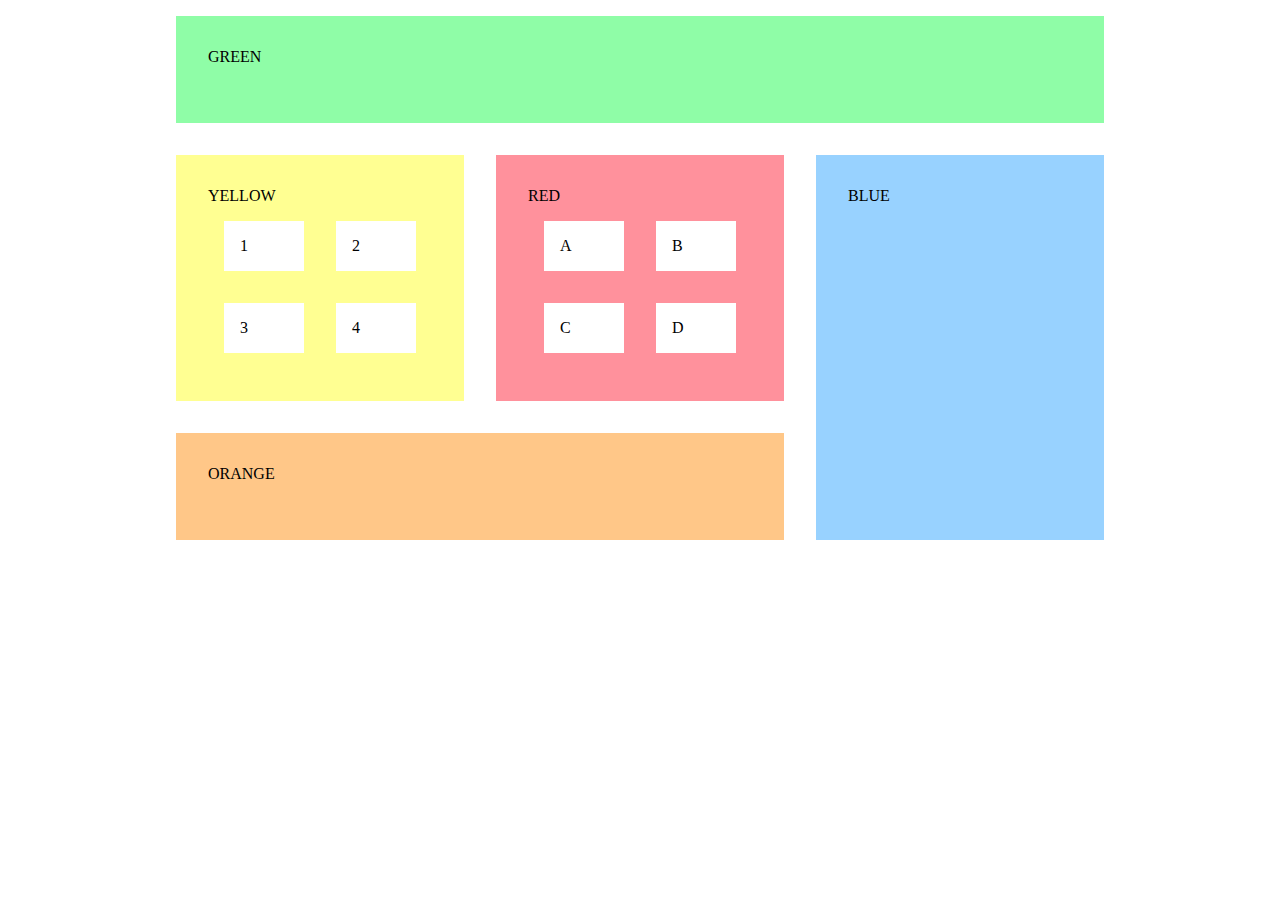
<file: ejercicio15/index.html>
<!DOCTYPE html>
<html lang="en">

<head>
  <meta charset="UTF-8">
  <meta http-equiv="X-UA-Compatible" content="IE=edge">
  <meta name="viewport" content="width=device-width, initial-scale=1.0">
  <title>Blocks</title>
  <link rel="stylesheet" href="start.css">
  <link rel="stylesheet" href="style.css">
</head>

<body>
  <div id="bloque-principal">
    <section id="green">
      <p>GREEN</p>
    </section>
    <section id="yellow">
      <p>YELLOW</p>
      <ul>
        <li>1</li>
        <li>2</li>
        <li>3</li>
        <li>4</li>
      </ul>
    </section>
    <section id="orange">
      <p>ORANGE</p>
    </section>
    <section id="red">
      <p>RED</p>
      <ul>
        <li>A</li>
        <li>B</li>
        <li>C</li>
        <li>D</li>
      </ul>
    </section>
    <section id="blue">
      <p>BLUE</p>
    </section>
  </div>
</body>

</html>
</file>
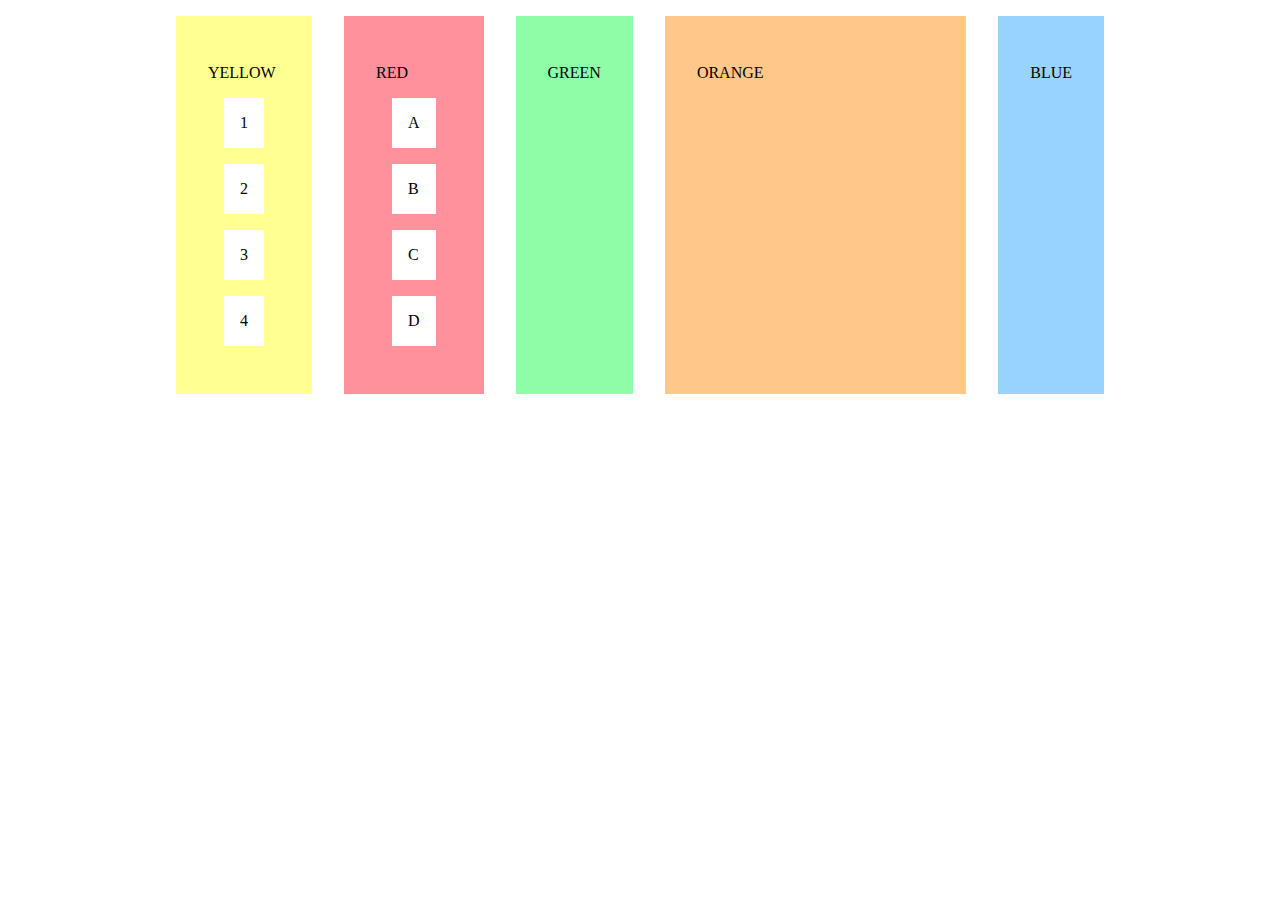
<file: Ejercicio16/index.html>
<!DOCTYPE html>
<html lang="en">

<head>
  <meta charset="UTF-8">
  <meta http-equiv="X-UA-Compatible" content="IE=edge">
  <meta name="viewport" content="width=device-width, initial-scale=1.0">
  <title>Blocks</title>
  <link rel="stylesheet" href="start.css">
  <link rel="stylesheet" href="style.css">
</head>

<body>
  <section id="green">
    <p>GREEN</p>
  </section>
  <section id="yellow">
    <p>YELLOW</p>
    <ul>
      <li>1</li>
      <li>2</li>
      <li>3</li>
      <li>4</li>
    </ul>
  </section>
  <section id="orange">
    <p>ORANGE</p>
  </section>
  <section id="red">
    <p>RED</p>
    <ul>
      <li>A</li>
      <li>B</li>
      <li>C</li>
      <li>D</li>
    </ul>
  </section>
  <section id="blue">
    <p>BLUE</p>
  </section>
</body>

</html>
</file>
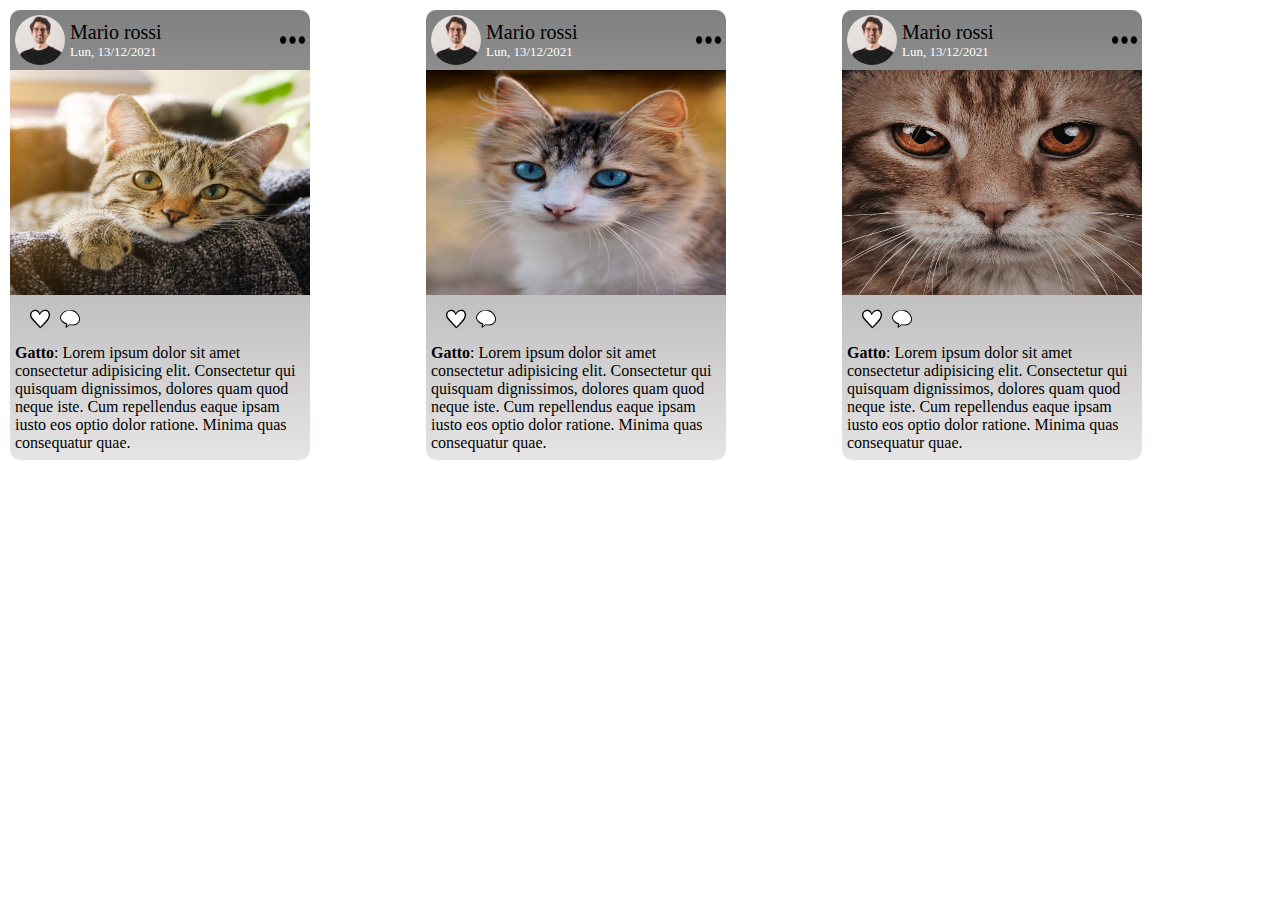
<file: Ejercicio17/index.html>
<!DOCTYPE html>
<html lang="en">
<head>
    <link rel="stylesheet" href="style.css">
    <meta charset="UTF-8">
    <meta http-equiv="X-UA-Compatible" content="IE=edge">
    <meta name="viewport" content="width=device-width, initial-scale=1.0">
    <title>Document</title>
</head>
<body>
    <div id="card">
        <div class="card" id="card__one">
            <div class="card__top">
                <img src="assets/userimge.jpg" alt="un lindo gatito" class="card__user__image">
                <div class="card__user__info">
                    <p>Mario rossi</p>
                    <p>Lun, 13/12/2021</p>
                </div>
                <img src="assets/3puntos.png" alt="3 puntos" class="card__menu">
            </div>
            <img src="assets/image1.jpg" alt="" class="card__photo">
            <div id="card__buttom">
                <div class="card__icon">
                    <img src="assets/heart.svg" alt="" class="card__fav__bootom">
                    <img src="assets/commet.svg" alt="" class="card__comment__bootom">
                </div>                
                <p class="card__text"><Span class="card__first__word">Gatto</Span>: Lorem ipsum dolor sit amet consectetur adipisicing elit. Consectetur qui quisquam dignissimos, dolores quam quod neque iste. Cum repellendus eaque ipsam iusto eos optio dolor ratione. Minima quas consequatur quae.</p>
            </div>
        </div>

        <div class="card" id="card__two">
            <div class="card__top">
                <img src="assets/userimge.jpg" alt="un lindo gatito" class="card__user__image">
                <div class="card__user__info">
                    <p>Mario rossi</p>
                    <p>Lun, 13/12/2021</p>
                </div>
                <img src="assets/3puntos.png" alt="3 puntos" class="card__menu">
            </div>
            <img src="assets/image2.jpg" alt="" class="card__photo">
            <div id="card__buttom">
                <div class="card__icon">
                    <img src="assets/heart.svg" alt="" class="card__fav__bootom">
                    <img src="assets/commet.svg" alt="" class="card__comment__bootom">
                </div>                
                <p class="card__text"><Span class="card__first__word">Gatto</Span>: Lorem ipsum dolor sit amet consectetur adipisicing elit. Consectetur qui quisquam dignissimos, dolores quam quod neque iste. Cum repellendus eaque ipsam iusto eos optio dolor ratione. Minima quas consequatur quae.</p>
            </div>
        </div>

        <div class="card" id="card__three">
            <div class="card__top">
                <img src="assets/userimge.jpg" alt="un lindo gatito" class="card__user__image">
                <div class="card__user__info">
                    <p>Mario rossi</p>
                    <p>Lun, 13/12/2021</p>
                </div>
                <img src="assets/3puntos.png" alt="3 puntos" class="card__menu">
            </div>
            <img src="assets/image3.jpg" alt="" class="card__photo">
            <div id="card__buttom">
                <div class="card__icon">
                    <img src="assets/heart.svg" alt="" class="card__fav__bootom">
                    <img src="assets/commet.svg" alt="" class="card__comment__bootom">
                </div>                
                <p class="card__text"><Span class="card__first__word">Gatto</Span>: Lorem ipsum dolor sit amet consectetur adipisicing elit. Consectetur qui quisquam dignissimos, dolores quam quod neque iste. Cum repellendus eaque ipsam iusto eos optio dolor ratione. Minima quas consequatur quae.</p>
            </div>
        </div>

    </div>
    
</body>
</html>
</file>
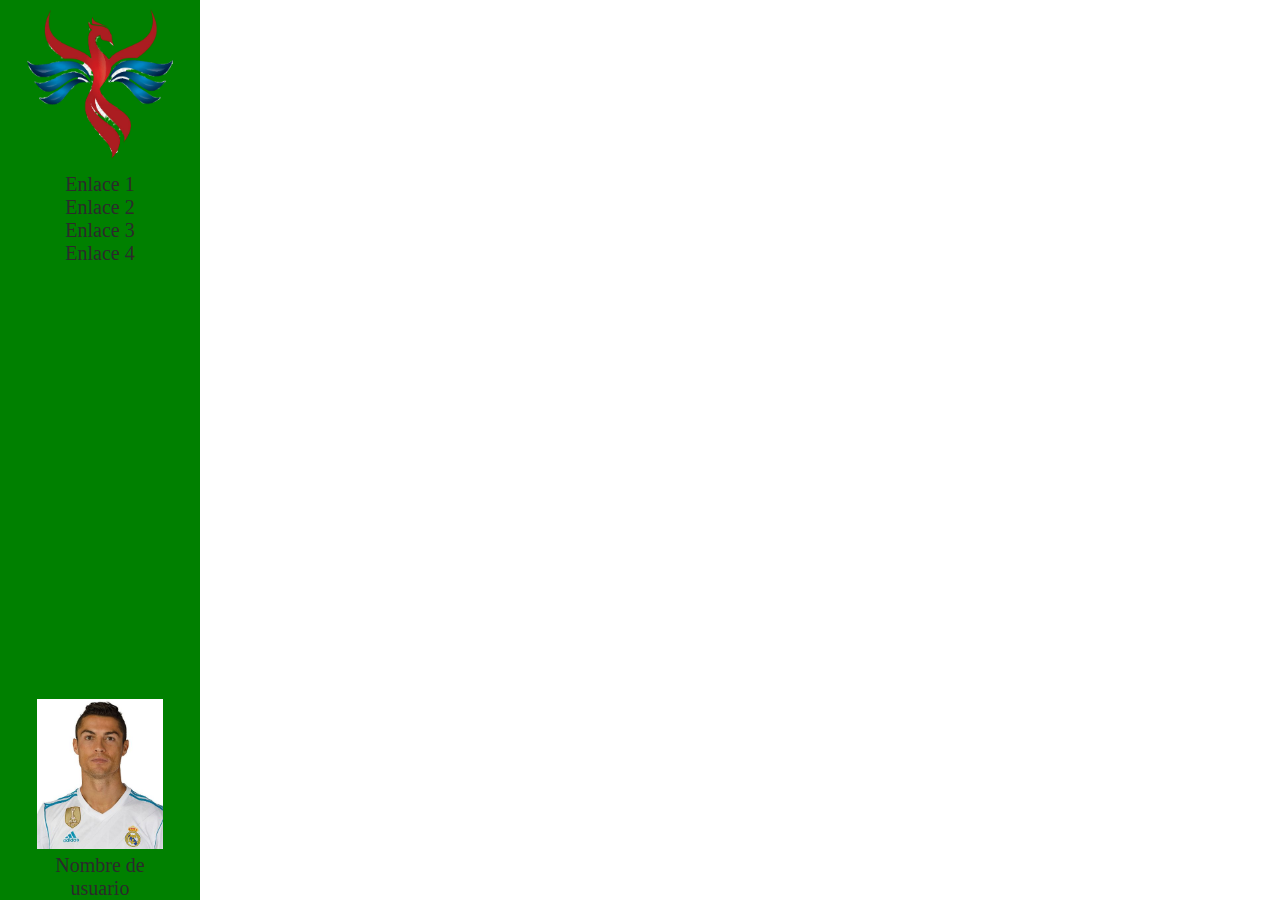
<file: Ejercicio13/start/index.html>
<!DOCTYPE html>
<html lang="en">
  <head>
    <link rel="stylesheet" href="style.css"> 
    <meta charset="UTF-8" />
    <meta
      name="viewport"
      content="width=device-width, user-scalable=no, initial-scale=1.0, maximum-scale=1.0, minimum-scale=1.0"
    />
    <meta http-equiv="X-UA-Compatible" content="ie=edge" />
    <title>CSS Lessons</title>
  </head>
  <body>
    
    <nav class="lateral-nav">
      <section class="nav-top">
        <div>
          <img src="logo.png" class="logo">
        </div>
        <div class="link">
          <a href="#">Enlace 1</a>
        </div>
        <div  class="link">
          <a href="#">Enlace 2</a>
        </div>
        <div  class="link">
          <a href="#">Enlace 3</a>
        </div>
        <div  class="link">
          <a href="#">Enlace 4</a>
        </div>
      </section>
      <section class="nav-bottom">
        <div>
          <img src="image.jpg" class="user-image">
        </div>
        <div>
          <a href="#">Nombre de usuario</a>
        </div>
      </section>

    </nav>
  </body>
</html>
</file>
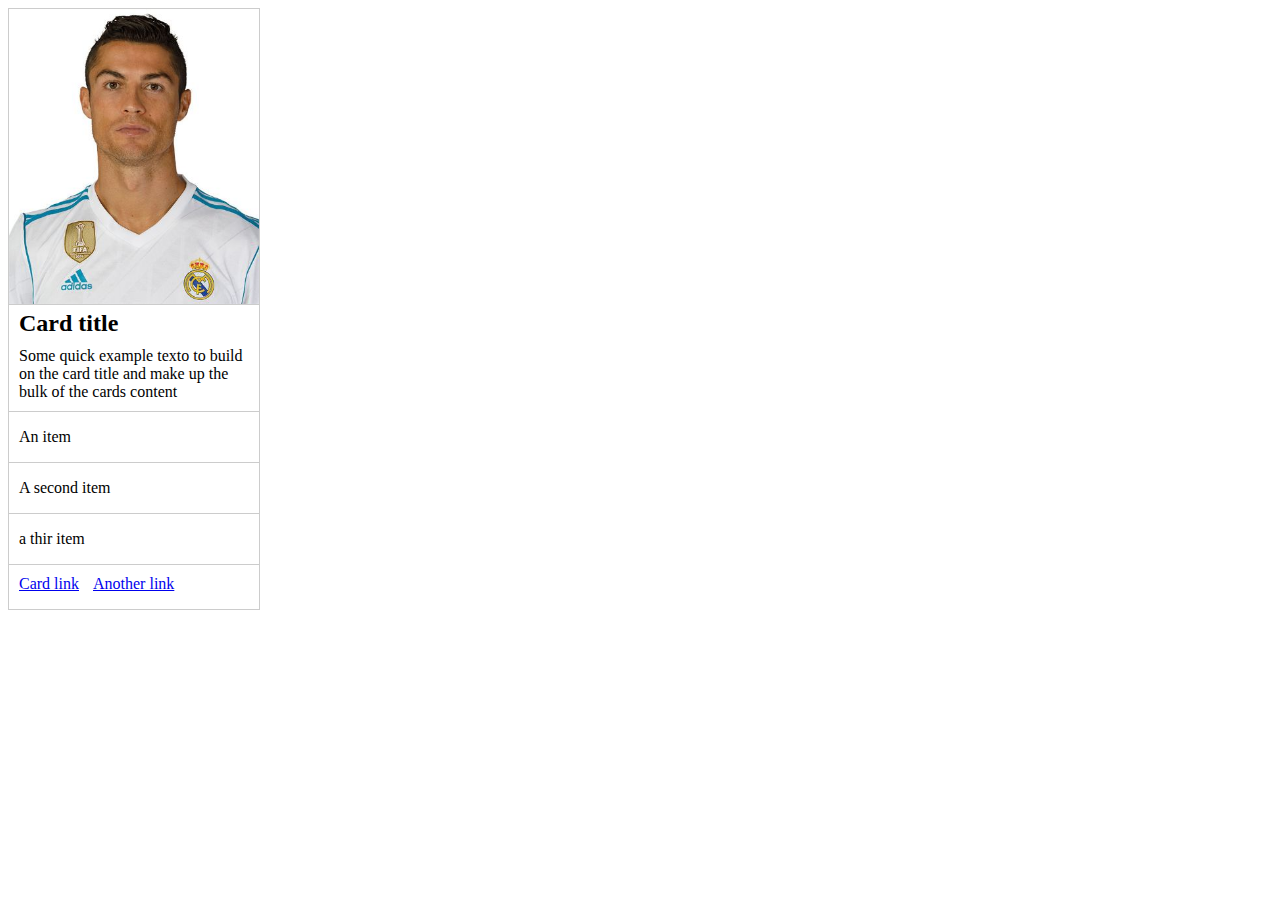
<file: Ejercicio 11/start.html>
<html>
    <head>
        <link rel="stylesheet" href="style.css">

    </head>

    <body>
            <div class="card">
                <div class="image-card">
                    <img id="imagen" src="imagen.jpg">
                </div>              
                <div class="text-card">
                    <h2 class="card-text">Card title</h2>
                    <p class="card-text">Some quick example texto to build on the card title and make up the bulk of the cards content</p>
                </div>

                <div class="item-card">
                    <p class="card-text">An item</p>
                </div>

                <div class="item2-card">
                    <p class="card-text">A second  item</p>
                </div>

                <div class="item3-card">
                    <p class="card-text">a thir item</p>
                </div>              

                <div class="links-card">
                    <a  class="card-text" href="http:/google.com"> Card link</a>  <a class="card-text" href="http:/bing.com">Another link</a>
                </div>
            </div>
          

    
        

    </body>
</html>
</file>
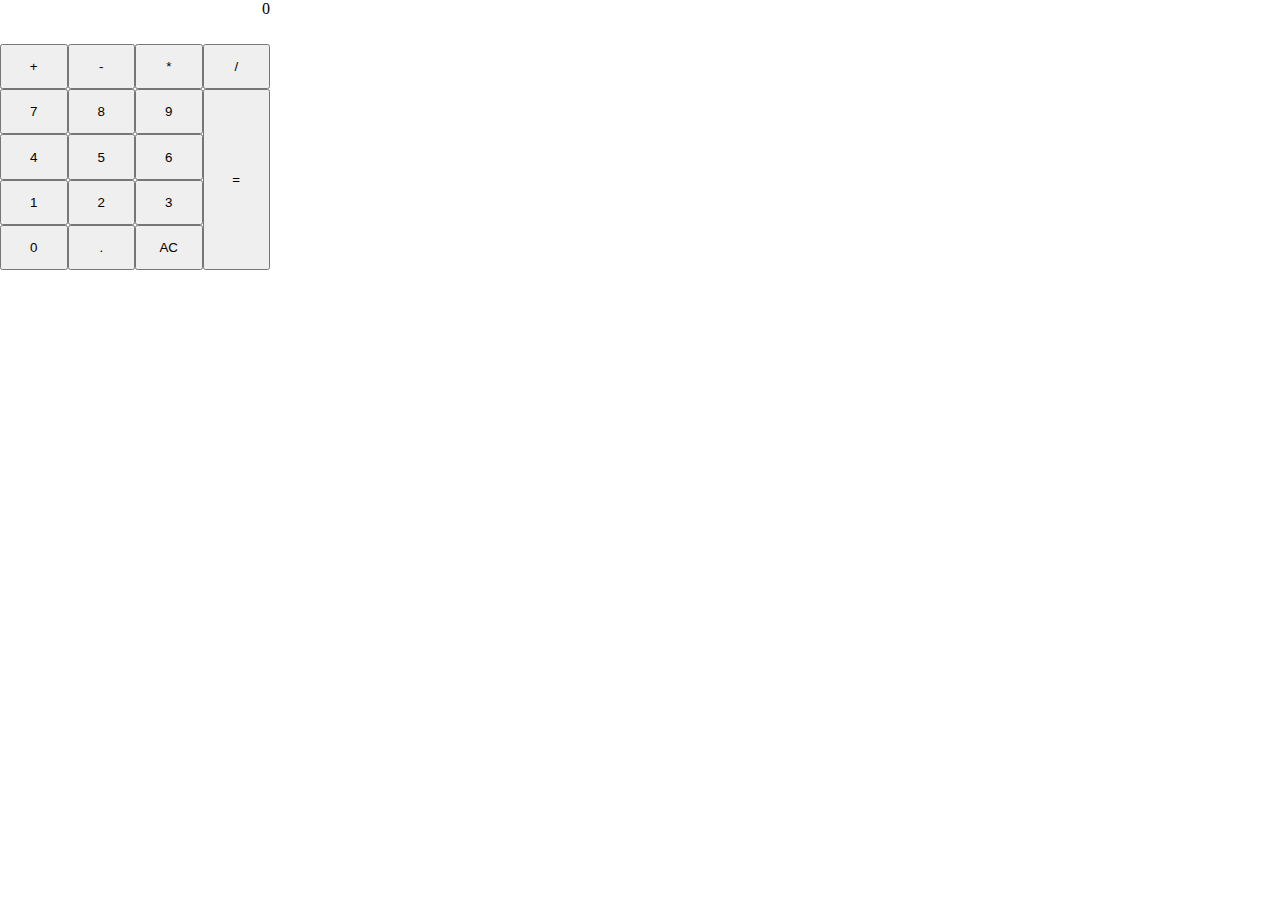
<file: Ejercicio14/start/start.html>
<html>
    <head>
        <link rel="stylesheet" href="style.css">
    </head>

    <body>
        <main>
            <section class="calculadora">
                <p id="resultado">0</p>
                <button id="suma">+</button>
                <button id="multiplicacion">*</button>
                <button id="resta">-</button>
                <button id="division">/</button>
                <button id="siete">7</button>
                <button id="ocho">8</button>
                <button id="nueve">9</button>
                <button id="cuatro">4</button>
                <button id="cinco">5</button>
                <button id="seis">6</button>
                <button id="uno">1</button>
                <button id="dos">2</button>
                <button id="tres">3</button>
                <button id="cero">0</button>
                <button id="punto">.</button>
                <button id="ac">AC</button>
                <button id="igual">=</button>
            </section>
        </main>

    </body>
</html>
</file>
<file: ejercicio15/start.css>
*{
    padding: 0;
    margin: 0;
}


#bloque-principal{
    display: grid;
    grid-template-columns: repeat(3, 1fr);
    grid-template-rows: 0.5fr 1fr  0.5fr;
    grid-template-areas: "green green green"
                         "yellow red blue"
                         "orange orange blue"
    ;
    max-height: 100vh;

}

#green{
    grid-area: green;
    max-height: 50%;
}

#yellow{
    grid-area: yellow;
}


#orange{
    grid-area: orange;
}

#red{
    grid-area: red;
}

#blue{
    grid-area: blue;
}




#yellow p{
    grid-area: titulo;
    
   
}

#yellow ul {
    grid-area: lista;
    display: grid;
    grid-template-columns: 100 px 100 px;
    grid-template-rows: auto;
    grid-template-areas: "yellowone yellowtwo"
                         "yellowthree yellowfour";
    
}

#yellow  ul  li:nth-child(1){
    grid-area: yellowone;
}

#yellow  ul  li :nth-child(2){
    grid-area: yellowtwo;
}

#yellow  ul  li:nth-child(3){
    grid-area: yellowthree;
}

#yellow  ul  li:nth-child(4){
    grid-area: yellowfour;
}





#red ul {
    grid-area: lista;
    display: grid;
    grid-template-columns: 100 px 100 px;
    grid-template-rows: auto;
    grid-template-areas: "redone redtwo"
                         "redthree redfour";
    
}


#red  ul  li:nth-child(1){
    grid-area: redone;
}

#red  ul  li :nth-child(2){
    grid-area: redtwo;
}

#red  ul  li:nth-child(3){
    grid-area: redthree;
}

#red  ul  li:nth-child(4){
    grid-area: redfour;
}
</file>
<file: ejercicio15/style.css>
body {
  width: 60em;
  margin: 0 auto;
}

section {
  padding: 2em;
  margin: 1em;
}

#green {
  background-color: #8ffda7;
}

#orange {
  background-color: #ffc788;
}

#yellow {
  background-color: #ffff92;
}

#red {
  background-color: #ff919c;
}

#blue {
  background-color: #98d2ff;
}

ul {
  padding: 0;
}

li {
  background-color: white;
  padding: 1em;
  display: block;
  margin: 1em;
}
</file>
<file: Ejercicio16/start.css>
body{
    display:flex;
    flex-direction: row;
}


#yellow{

    order: -1;

}

#red{

    order: -1;

}

#green{
    
    order: 2;
}

#orange{

    order: 2;
    width: 40%;
}

#blue{

    order: 2;

}
</file>
<file: Ejercicio16/style.css>
body {
  width: 60em;
  margin: 0 auto;
}

section {
  padding: 2em;
  margin: 1em;
}

#green {
  background-color: #8ffda7;
}

#orange {
  background-color: #ffc788;
}

#yellow {
  background-color: #ffff92;
}

#red {
  background-color: #ff919c;
}

#blue {
  background-color: #98d2ff;
}

ul {
  padding: 0;
}

li {
  background-color: white;
  padding: 1em;
  display: block;
  margin: 1em;
}
</file>
<file: Ejercicio17/style.css>
* {
    padding: 0;
    margin: 0;
}



#card{
    display: flex;
    flex-direction: row;
    justify-content: space-between;
    width: 90%;


    
}

.card{
    border: 0px solid black;
    border-radius: 10px;
    width: 300px;
    height: 450px;
    min-width: 300px;
    background: linear-gradient(gray, rgb(230, 228, 228));
    margin: 10px;
}


.card__top{
    display: flex;
    flex-direction: row;
    padding: 5px;    
    align-items: center;
}



.card .card__user__image{
    border-radius: 100%;
    height: 50px;
    
}

.card__user__info{
    margin-left: 5px;
}

.card__user__info p:first-child{
    font-size: 20px;
}

.card__user__info p:nth-child(2){
    font-size:  13px;
    color: white;

}

.card .card__menu{
    width: 25px;
    height: 30px;
    margin-left: auto;
}



.card .card__photo{
    width: 100%;
    height: 50%;
}

.card__icon{
    display: flex;
    align-items: center;
    align-self: center;
    padding: 10px 0px 10px 20px;
}
.card__fav__bootom, .card__comment__bootom {
    height: 20px;
    width: 20px;
}

.card__comment__bootom{
    padding-left: 10px;

}

.card__text{
    margin: 5px;
}

.card__first__word{
    font-weight: bold;
}

@media (max-width: 768px) {
    #card{
        flex-wrap: wrap;
    }

    .card{
        margin: 10px;
    }

}

@media (max-width: 375){
    #card{
        flex-direction: column;
    }
}
</file>
<file: Ejercicio13/start/style.css>
* {
    margin: 0;
    padding: 0;
}

html,body{
    height: 100%;

}

a{
    text-decoration-line: none;
    color: #2b2b2b;
}
a:hover{
    color: #2b2bb2;
    transition: 0.3s;
}


.lateral-nav {
    display: flex;
    flex-direction: column;
    align-items: center;
    flex: 1;
    width: 200px;
    height: 100vh;
    background-color: green;
    font-size: 20px;
  }


  
.nav-top, .nav-bottom{
    margin: 0vh 50vh;
    text-align: center;
}


  .nav-bottom {
    margin-top: auto;
  }
  


.logo, .user-image{
    max-width: 50vh;
    height: 150px;
}

.logo{
    margin: 1vh 0 1vh 0;
}
</file>
<file: Ejercicio 11/style.css>
.card {
    width: 250px;
    height: 600px;
    display: flex;
    flex-direction: column;
    align-items: left;
    border: 1px solid rgba(0, 0, 0, 0.199);
    border-radius: px;
}

.text-card, .item-card, .item2-card, .item3-card, .links-card{
    border-top: 1px solid rgba(0, 0, 0, 0.199);
    width: 100%;
}


#imagen{
    width: 100%;
    padding-left: 0px;

}


.text-card > h2, .text-card > p{
    margin-top: 5px;
    margin-bottom: 10px;
}

.links-card{
    padding-top:10px;
    padding-bottom:10px;
}

.card-text{
    padding-left: 10px;
}
</file>
<file: Ejercicio14/start/style.css>
*{
    padding: 0;
    margin: 0;
}



.calculadora{
    width: 30vh;
    height: 30vh;
    display:grid;
    grid-template-columns: repeat(4, 1fr);
    grid-template-rows: repeat(4 1fr);
    grid-template-areas: "resultado resultado resultado resultado"
                         "suma resta multiplicacion division"
                         "siete ocho nueve igual"
                         "cuatro cinco seis igual"
                         "uno dos tres igual"
                         "cero punto ac igual"
}




#resultado{
    grid-area: resultado;
    text-align: right;
}

#suma{
    grid-area: suma;
}

#resta{
    grid-area: resta;
}

#multiplicacion{
    grid-area: multiplicacion;
}

#division{
    grid-area: division;
}

#siete{
    grid-area: siete;
}

#ocho{
    grid-area: ocho;
}

#nueve{
    grid-area: nueve;
}

#cuatro{
    grid-area: cuatro;
}

#cinco{
    grid-area: cinco;
}

#seis{
    grid-area: seis;
}

#uno{
    grid-area: uno;
}

#dos{
    grid-area: dos;
}

#tres{
    grid-area: tres;
}

#cero{
    grid-area: cero;
}

#punto{
    grid-area: punto;
}

#ac{
    grid-area: ac;
}

#igual{
    grid-area: igual;
}
</file>
